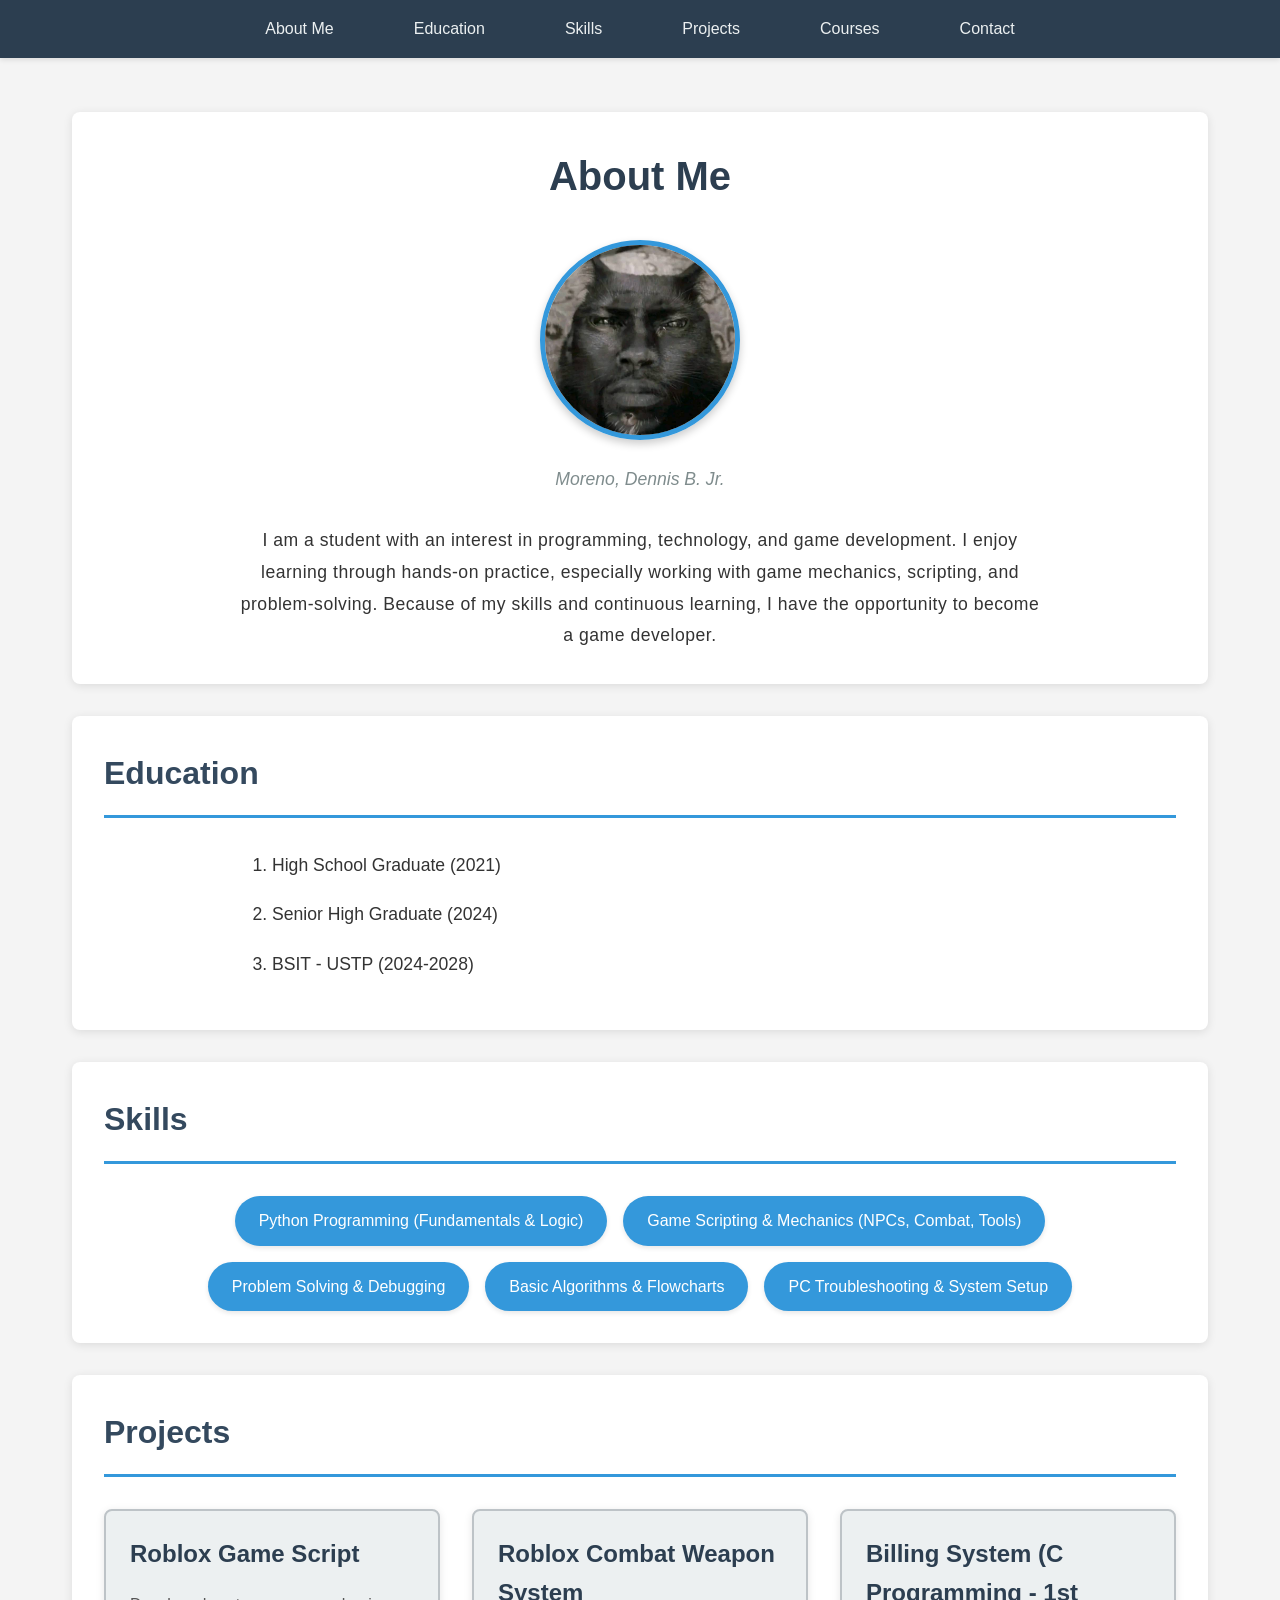
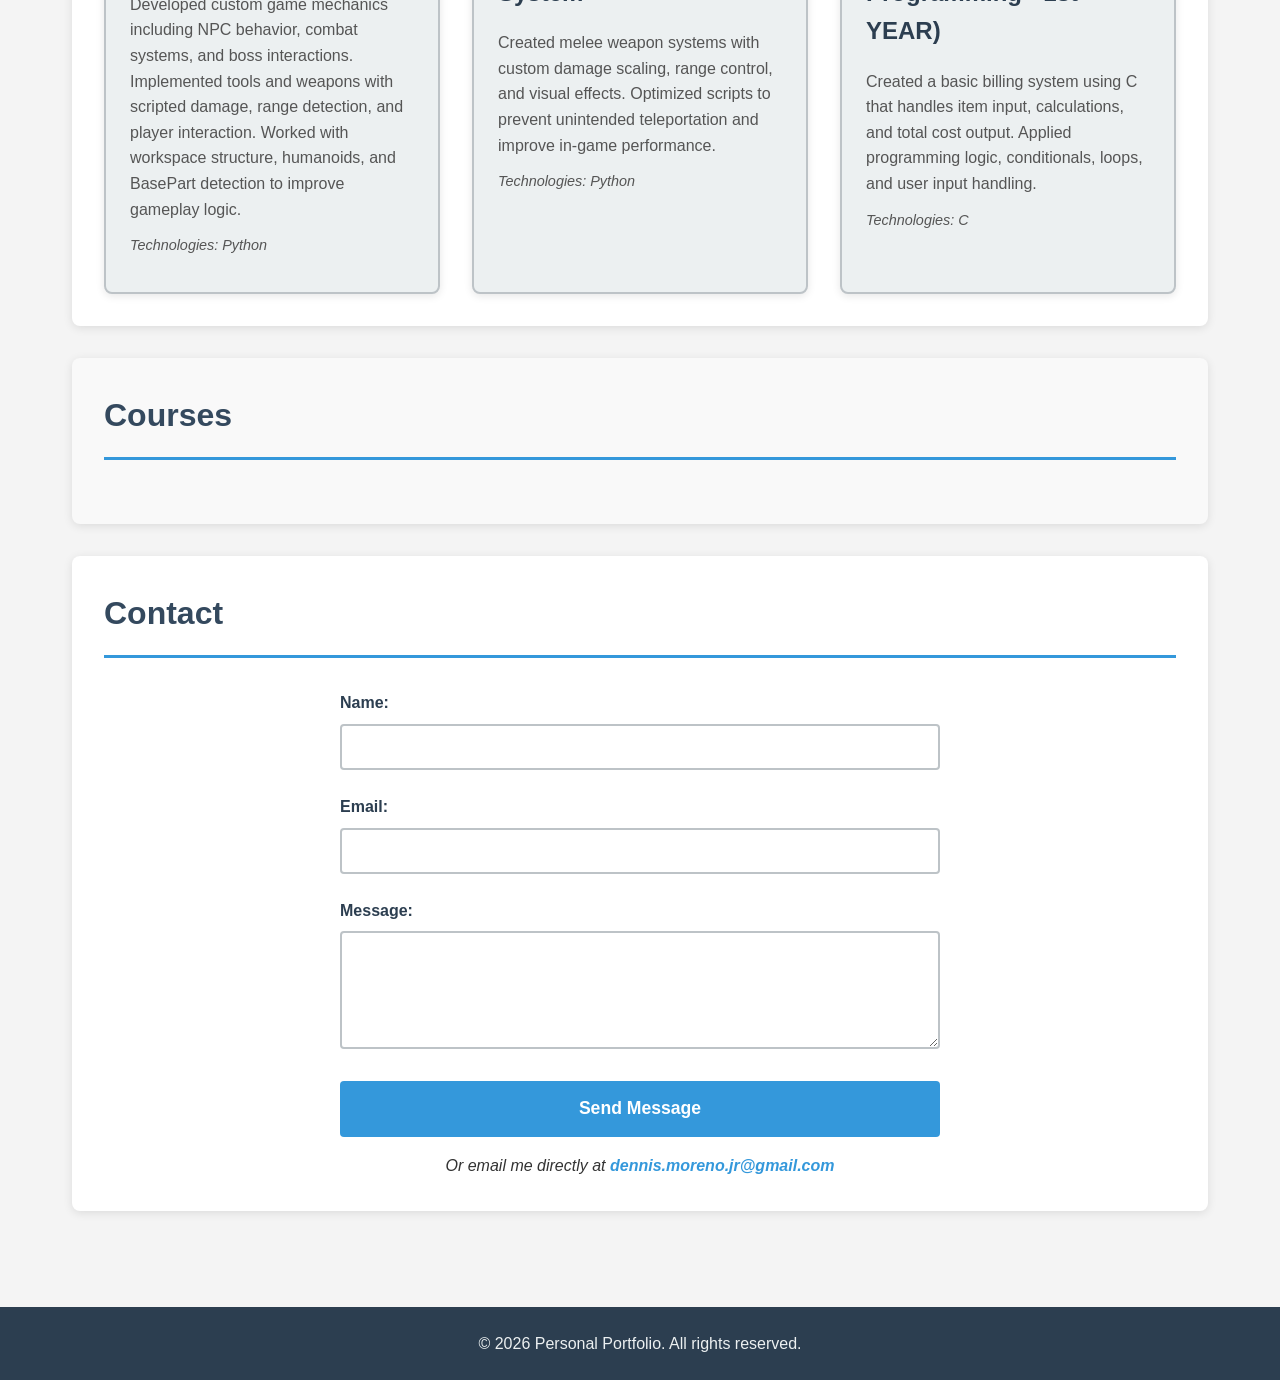
<file: index.html>
<!doctype html>
<html lang="en">
  <head>
    <meta charset="UTF-8" />
    <meta name="viewport" content="width=device-width, initial-scale=1.0" />
    <title>Personal Portfolio</title>
    <link rel="stylesheet" href="porfolio.css" />
    <meta name="twitter:card" content="summary_large_image">
</head>
  <body>
    <header>
      <nav id="main-nav">
        <ul>
          <li><a href="#about">About Me</a></li>
          <li><a href="#education">Education</a></li>
          <li><a href="#skills">Skills</a></li>
          <li><a href="#projects">Projects</a></li>
          <li><a href="#courses">Courses</a></li>
          <li><a href="#contact">Contact</a></li>
        </ul>
      </nav>
    </header>

    <main>
      <section id="about">
        <h1>About Me</h1>
        <figure class="profile-figure">
          <img src="bro.jpg" alt="Profile photo" class="profile-image" />
          <figcaption>Moreno, Dennis B. Jr.</figcaption>
        </figure>
        <p class="about-text">
          I am a student with an interest in programming, technology, and game development. I enjoy learning
          through hands-on practice, especially working with game mechanics, scripting, and problem-solving.
          Because of my skills and continuous learning, I have the opportunity to become a game developer.
        </p>
      </section>

      <section id="education">
        <h2>Education</h2>
        <ol class="education-list">
          <li>High School Graduate (2021)</li>
          <li>Senior High Graduate (2024)</li>
          <li>BSIT - USTP (2024-2028)</li>
        </ol>
      </section>

      <section id="skills">
        <h2>Skills</h2>
        <ul class="skills-list">
          <li>Python Programming (Fundamentals & Logic)</li>
          <li>Game Scripting & Mechanics (NPCs, Combat, Tools)</li>
          <li>Problem Solving & Debugging</li>
          <li>Basic Algorithms & Flowcharts</li>
          <li>PC Troubleshooting & System Setup</li>
        </ul>
      </section>

      <section id="projects">
        <h2>Projects</h2>
        <div class="projects-container">
          <article class="project-card">
            <h3>Roblox Game Script</h3>
            <p>Developed custom game mechanics including NPC behavior, combat systems, and boss interactions. Implemented tools and weapons with scripted damage, range detection, and player interaction. Worked with workspace structure, humanoids, and BasePart detection to improve gameplay logic.</p>
            <p class="project-tech">Technologies: Python</p>
          </article>

          <article class="project-card">
            <h3>Roblox Combat Weapon System</h3>
            <p>Created melee weapon systems with custom damage scaling, range control, and visual effects. Optimized scripts to prevent unintended teleportation and improve in-game performance.</p>
            <p class="project-tech">Technologies: Python</p>
          </article>

          <article class="project-card">
            <h3>Billing System (C Programming - 1st YEAR)</h3>
            <p>Created a basic billing system using C that handles item input, calculations, and total cost output. Applied programming logic, conditionals, loops, and user input handling.</p>
            <p class="project-tech">Technologies: C</p>
          </article>
        </div>
      </section>

      <section id="courses">
        <h2>Courses</h2>
        <ul id="course-ul"></ul>
      </section>
      
      <section id="contact">
        <h2>Contact</h2>
        <form class="contact-form">
          <div class="form-group">
            <label for="name">Name:</label>
            <input type="text" id="name" name="name" required />
          </div>

          <div class="form-group">
            <label for="email">Email:</label>
            <input type="email" id="email" name="email" required />
          </div>

          <div class="form-group">
            <label for="message">Message:</label>
            <textarea id="message" name="message" rows="5" required></textarea>
          </div>

          <button type="submit" class="submit-btn">Send Message</button>
        </form>
        
        <p class="direct-email">
          Or email me directly at 
          <a href="mailto:dennis.moreno.jr@gmail.com">dennis.moreno.jr@gmail.com</a>
        </p>
      </section>
    </main>

    <footer>
      <p>&copy; 2026 Personal Portfolio. All rights reserved.</p>
    </footer>
    <script>
      const jsonURL = "https://raw.githubusercontent.com/barryallan31234-cmyk/ninja/refs/heads/main/courses.json";
      const courseList = document.getElementById("course-ul");

      fetch(jsonURL)
        .then(res => res.json())
        .then(data => {
          displayCourses(data.courses);
        });

      function displayCourses(courses) {
        courseList.innerHTML = "";

        courses.forEach(course => {
          const li = document.createElement("li");
          li.setAttribute(
            "data-year-sem",
            `${course.year_level} Year - ${course.sem} Sem`
          );

          // course title
          const title = document.createElement("div");
          title.textContent = `${course.code} - ${course.description}`;

          // units BELOW (like Technologies in Projects)
          const units = document.createElement("span");
          units.textContent = `${course.credit} units`;

          li.appendChild(title);
          li.appendChild(units);
          courseList.appendChild(li);
        });
      }
    </script>
  </body>
</html>
</file>
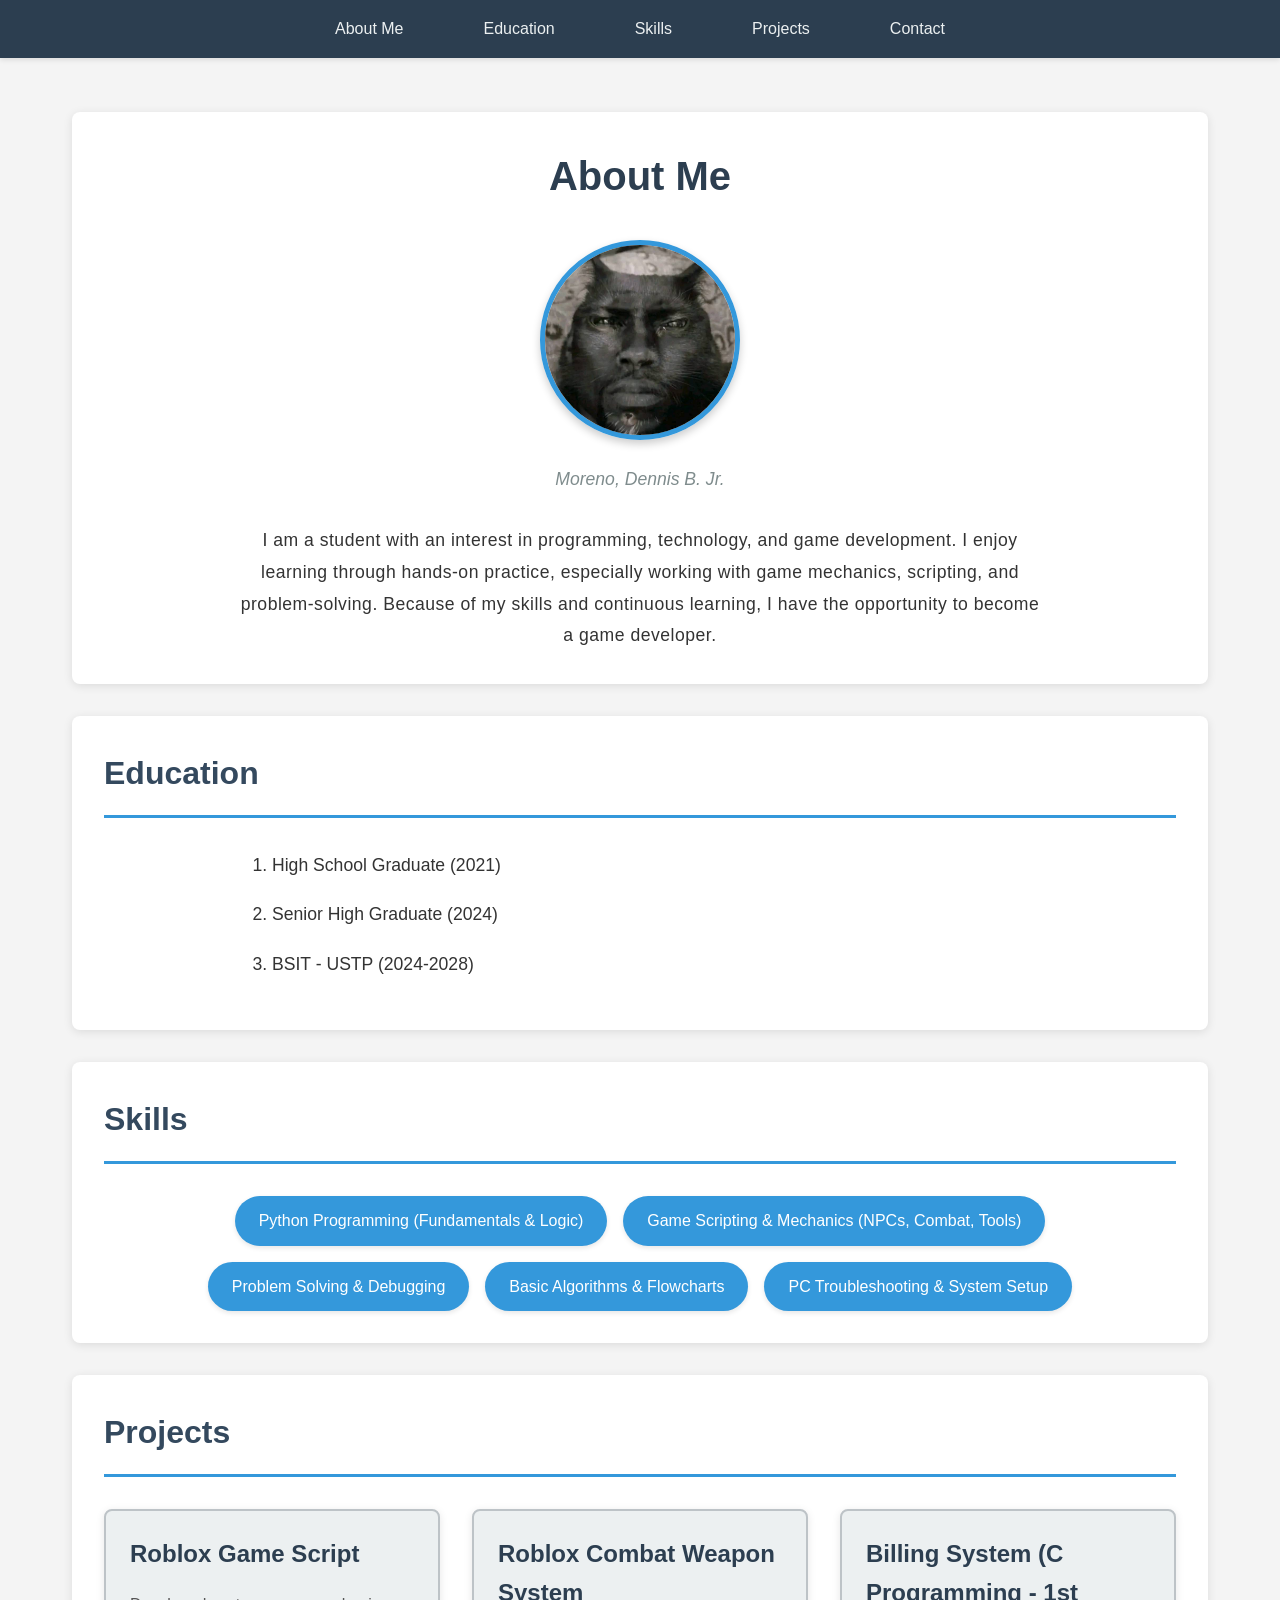
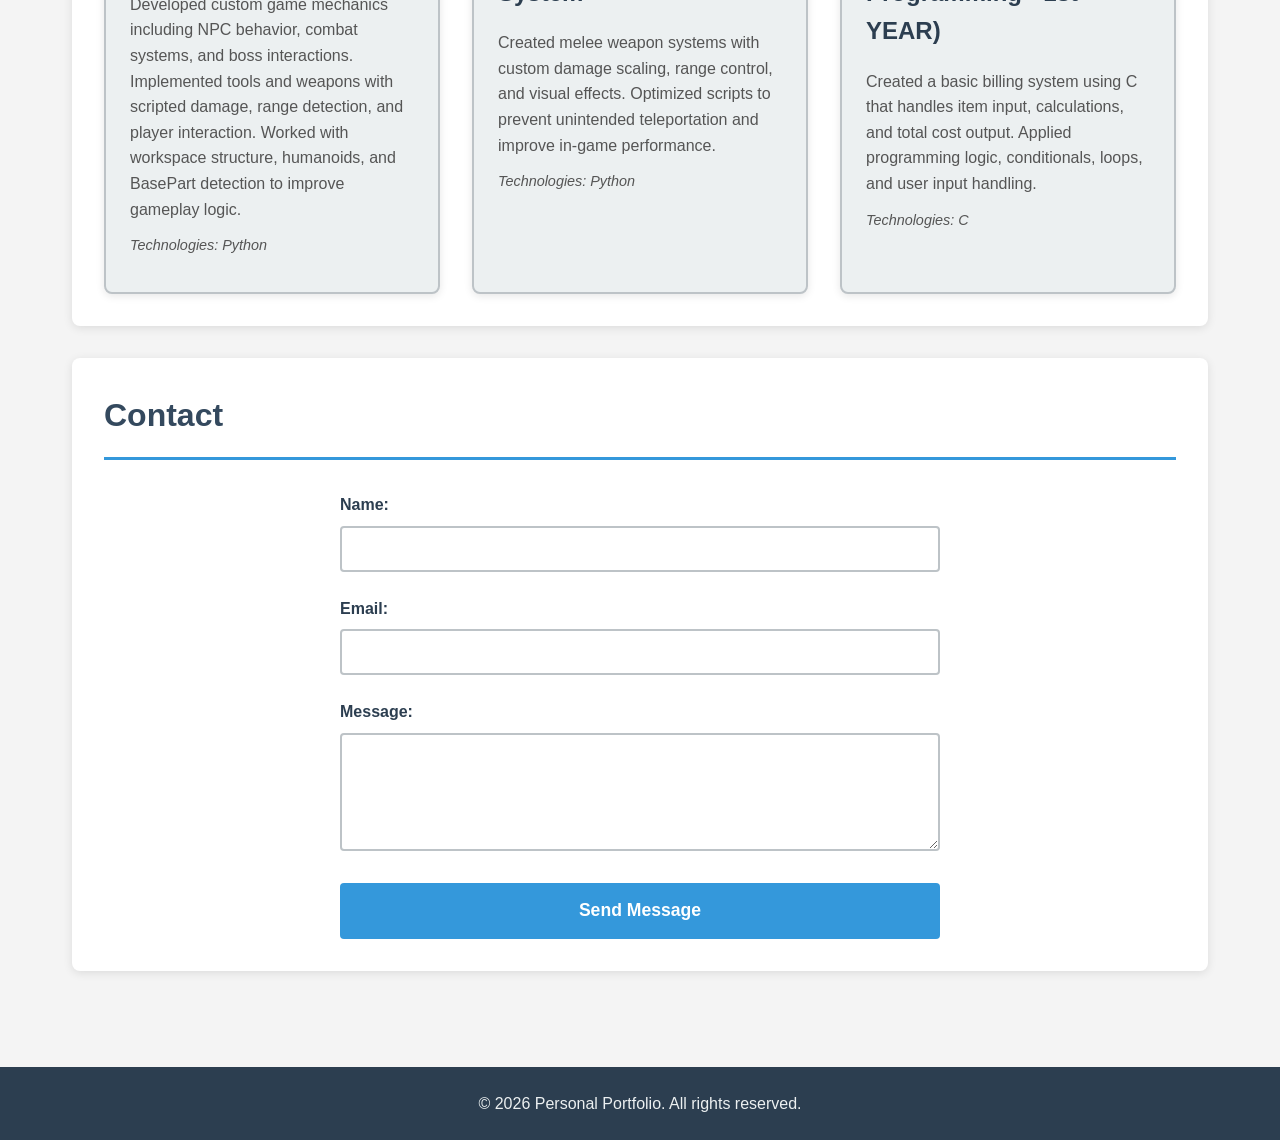
<file: porfolio.html>
<!doctype html>
<html lang="en">
  <head>
    <meta charset="UTF-8" />
    <meta name="viewport" content="width=device-width, initial-scale=1.0" />
    <title>Personal Portfolio</title>
    <link rel="stylesheet" href="porfolio.css" />
    <meta name="twitter:card" content="summary_large_image">
</head>
  <body>
    <header>
      <nav id="main-nav">
        <ul>
          <li><a href="#about">About Me</a></li>
          <li><a href="#education">Education</a></li>
          <li><a href="#skills">Skills</a></li>
          <li><a href="#projects">Projects</a></li>
          <li><a href="#contact">Contact</a></li>
        </ul>
      </nav>
    </header>

    <main>
      <section id="about">
        <h1>About Me</h1>
        <figure class="profile-figure">
          <img src="bro.jpg" alt="Profile photo" class="profile-image" />
          <figcaption>Moreno, Dennis B. Jr.</figcaption>
        </figure>
        <p class="about-text">
          I am a student with an interest in programming, technology, and game development. I enjoy learning
          through hands-on practice, especially working with game mechanics, scripting, and problem-solving.
          Because of my skills and continuous learning, I have the opportunity to become a game developer.
        </p>
      </section>

      <section id="education">
        <h2>Education</h2>
        <ol class="education-list">
          <li>High School Graduate (2021)</li>
          <li>Senior High Graduate (2024)</li>
          <li>BSIT - USTP (2024-2028)</li>
        </ol>
      </section>

      <section id="skills">
        <h2>Skills</h2>
        <ul class="skills-list">
          <li>Python Programming (Fundamentals & Logic)</li>
          <li>Game Scripting & Mechanics (NPCs, Combat, Tools)</li>
          <li>Problem Solving & Debugging</li>
          <li>Basic Algorithms & Flowcharts</li>
          <li>PC Troubleshooting & System Setup</li>
        </ul>
      </section>

      <section id="projects">
        <h2>Projects</h2>
        <div class="projects-container">
          <article class="project-card">
            <h3>Roblox Game Script</h3>
            <p>Developed custom game mechanics including NPC behavior, combat systems, and boss interactions. Implemented tools and weapons with scripted damage, range detection, and player interaction. Worked with workspace structure, humanoids, and BasePart detection to improve gameplay logic.</p>
            <p class="project-tech">Technologies: Python</p>
          </article>

          <article class="project-card">
            <h3>Roblox Combat Weapon System</h3>
            <p>Created melee weapon systems with custom damage scaling, range control, and visual effects. Optimized scripts to prevent unintended teleportation and improve in-game performance.</p>
            <p class="project-tech">Technologies: Python</p>
          </article>

          <article class="project-card">
            <h3>Billing System (C Programming - 1st YEAR)</h3>
            <p>Created a basic billing system using C that handles item input, calculations, and total cost output. Applied programming logic, conditionals, loops, and user input handling.</p>
            <p class="project-tech">Technologies: C</p>
          </article>
        </div>
      </section>

      <section id="contact">
        <h2>Contact</h2>
        <form class="contact-form">
          <div class="form-group">
            <label for="name">Name:</label>
            <input type="text" id="name" name="name" required />
          </div>

          <div class="form-group">
            <label for="email">Email:</label>
            <input type="email" id="email" name="email" required />
          </div>

          <div class="form-group">
            <label for="message">Message:</label>
            <textarea id="message" name="message" rows="5" required></textarea>
          </div>

          <button type="submit" class="submit-btn">Send Message</button>
        </form>
      </section>
    </main>

    <footer>
      <p>&copy; 2026 Personal Portfolio. All rights reserved.</p>
    </footer>
  </body>
</html>
</file>
<file: porfolio.css>
/*  GLOBAL STYLES  */
* {
  box-sizing: border-box;
  margin: 0;
  padding: 0;
}

body {
  font-family: 'Segoe UI', Tahoma, Geneva, Verdana, sans-serif;
  font-size: 16px;
  line-height: 1.6;
  color: #333;
  background-color: #f4f4f4;
}

/*  HEADER AND NAVIGATION  */
header {
  position: fixed;
  top: 0;
  left: 0;
  width: 100%;
  background-color: #2c3e50;
  z-index: 1000;
  box-shadow: 0 2px 5px rgba(0, 0, 0, 0.1);
}

#main-nav ul {
  list-style: none;
  display: flex;
  justify-content: center;
  padding: 1em 0;
}

#main-nav li {
  margin: 0 1.5em;
}

#main-nav a {
  color: #ecf0f1;
  text-decoration: none;
  font-weight: 500;
  padding: 0.5em 1em;
  transition: all 0.3s ease;
}

#main-nav a:hover {
  background-color: #34495e;
  border-radius: 4px;
}

#main-nav a:active {
  color: #3498db;
}

#main-nav a:focus {
  outline: 2px solid #3498db;
  outline-offset: 2px;
}

/*  MAIN CONTENT  */
main {
  max-width: 1200px;
  margin: 80px auto 0;
  padding: 2em;
}

section {
  background-color: #fff;
  margin-bottom: 2em;
  padding: 2em;
  border-radius: 8px;
  box-shadow: 0 2px 10px rgba(0, 0, 0, 0.1);
}

h1 {
  font-size: 2.5em;
  color: #2c3e50;
  margin-bottom: 0.5em;
  text-align: center;
}

h2 {
  font-size: 2em;
  color: #34495e;
  margin-bottom: 1em;
  border-bottom: 3px solid #3498db;
  padding-bottom: 0.5em;
}

h3 {
  font-size: 1.5em;
  color: #2c3e50;
  margin-bottom: 0.5em;
}

/*  ABOUT SECTION  */
.profile-figure {
  text-align: center;
  margin: 2em 0;
}

.profile-image {
  width: 200px;
  height: 200px;
  border-radius: 50%;
  object-fit: cover;
  border: 5px solid #3498db;
  box-shadow: 0 4px 8px rgba(0, 0, 0, 0.2);
}

figcaption {
  margin-top: 1em;
  font-style: italic;
  color: #7f8c8d;
  font-size: 1.1em;
}

.about-text {
  text-align: center;
  max-width: 800px;
  margin: 0 auto;
  font-size: 1.1em;
  line-height: 1.8;
  letter-spacing: 0.5px;
}

/*  EDUCATION SECTION  */
.education-list {
  max-width: 800px;
  margin: 0 auto;
  padding-left: 2em;
}

.education-list li {
  margin-bottom: 1em;
  font-size: 1.1em;
  line-height: 1.8;
}

/*  SKILLS SECTION  */
.skills-list {
  list-style: none;
  display: flex;
  flex-wrap: wrap;
  gap: 1em;
  justify-content: center;
}

.skills-list li {
  background-color: #3498db;
  color: #fff;
  padding: 0.75em 1.5em;
  border-radius: 25px;
  font-weight: 500;
  box-shadow: 0 2px 5px rgba(0, 0, 0, 0.1);
  transition: transform 0.3s ease;
}

.skills-list li:hover {
  transform: translateY(-3px);
  box-shadow: 0 4px 8px rgba(0, 0, 0, 0.2);
}

/*  PROJECTS SECTION  */
.projects-container {
  display: flex;
  gap: 2em;
  justify-content: center;
  flex-wrap: wrap;
}

.project-card {
  flex: 1;
  min-width: 280px;
  max-width: 350px;
  background-color: #ecf0f1;
  padding: 1.5em;
  border: 2px solid #bdc3c7;
  border-radius: 8px;
  box-shadow: 0 2px 8px rgba(0, 0, 0, 0.1);
  transition: all 0.3s ease;
}

.project-card:hover {
  transform: translateY(-5px);
  box-shadow: 0 6px 15px rgba(0, 0, 0, 0.2);
  border-color: #3498db;
}

.project-card h3 {
  color: #2c3e50;
  margin-bottom: 0.75em;
}

.project-card p {
  color: #555;
  margin-bottom: 0.75em;
  line-height: 1.6;
}

.project-tech {
  font-size: 0.9em;
  color: #7f8c8d;
  font-style: italic;
}

/*  CONTACT SECTION  */
.contact-form {
  max-width: 600px;
  margin: 0 auto;
}

.form-group {
  margin-bottom: 1.5em;
}

.form-group label {
  display: block;
  margin-bottom: 0.5em;
  font-weight: 600;
  color: #2c3e50;
}

.form-group input,
.form-group textarea {
  width: 100%;
  padding: 0.75em;
  border: 2px solid #bdc3c7;
  border-radius: 4px;
  font-size: 1em;
  font-family: inherit;
  transition: border-color 0.3s ease;
}

.form-group input:focus,
.form-group textarea:focus {
  outline: none;
  border-color: #3498db;
  box-shadow: 0 0 5px rgba(52, 152, 219, 0.3);
}

.submit-btn {
  width: 100%;
  padding: 1em;
  background-color: #3498db;
  color: #fff;
  border: none;
  border-radius: 4px;
  font-size: 1.1em;
  font-weight: 600;
  cursor: pointer;
  transition: background-color 0.3s ease;
}

.submit-btn:hover {
  background-color: #2980b9;
}

.submit-btn:active {
  background-color: #21618c;
}

/* COURSES SECTION */
#courses {
  background-color: #f9f9f9;
  padding: 2em;
  border-radius: 8px;
  box-shadow: 0 2px 10px rgba(0,0,0,0.1);
  margin-bottom: 2em;
}

#course-ul {
  list-style: none;
  display: flex;
  flex-wrap: wrap;
  gap: 2em;
  justify-content: center;
  padding: 0;
  align-items: stretch;
}

#course-ul li {
  background-color: #ecf0f1;
  border: 2px solid #bdc3c7;
  border-radius: 8px;
  padding: 1.5em;
  min-width: 250px;
  max-width: 300px;
  box-shadow: 0 2px 10px rgba(0,0,0,0.1);
  transition: all 0.3s ease;
  display: flex;
  flex-direction: column;
  justify-content: space-between;
  gap: 0.5em;

  flex: 1 1 250px;
  min-height: 150px;
}

#course-ul li:hover {
  transform: translateY(-5px);
  box-shadow: 0 6px 15px rgba(0,0,0,0.2);
  border-color: #3498db;
}

/* Year/Sem indicator above course info */
#course-ul li::before {
  content: attr(data-year-sem);
  font-weight: 600;
  font-size: 0.9em;
  color: #2c3e50;
}
#course-ul li span {
  font-style: italic;
  color: #7f8c8d;
  font-size: 0.85em;
  margin-top: auto;
}

/*  FOOTER  */
footer {
  background-color: #2c3e50;
  color: #ecf0f1;
  text-align: center;
  padding: 1.5em;
  margin-top: 2em;
}

footer p {
  margin: 0;
}

.direct-email {
  margin-top: 1em;
  font-style: italic;
  text-align: center;
}

.direct-email a {
  color: #3498db;
  text-decoration: none;
  font-weight: 600;
}

.direct-email a:hover {
  text-decoration: underline;
}

/*  RESPONSIVE DESIGN  */
@media (max-width: 768px) {
  #main-nav ul {
    flex-direction: column;
    align-items: center;
  }

  #main-nav li {
    margin: 0.5em 0;
  }

  .projects-container {
    flex-direction: column;
    align-items: center;
  }

  h1 {
    font-size: 2em;
  }

  h2 {
    font-size: 1.6em;
  }
}
</file>
